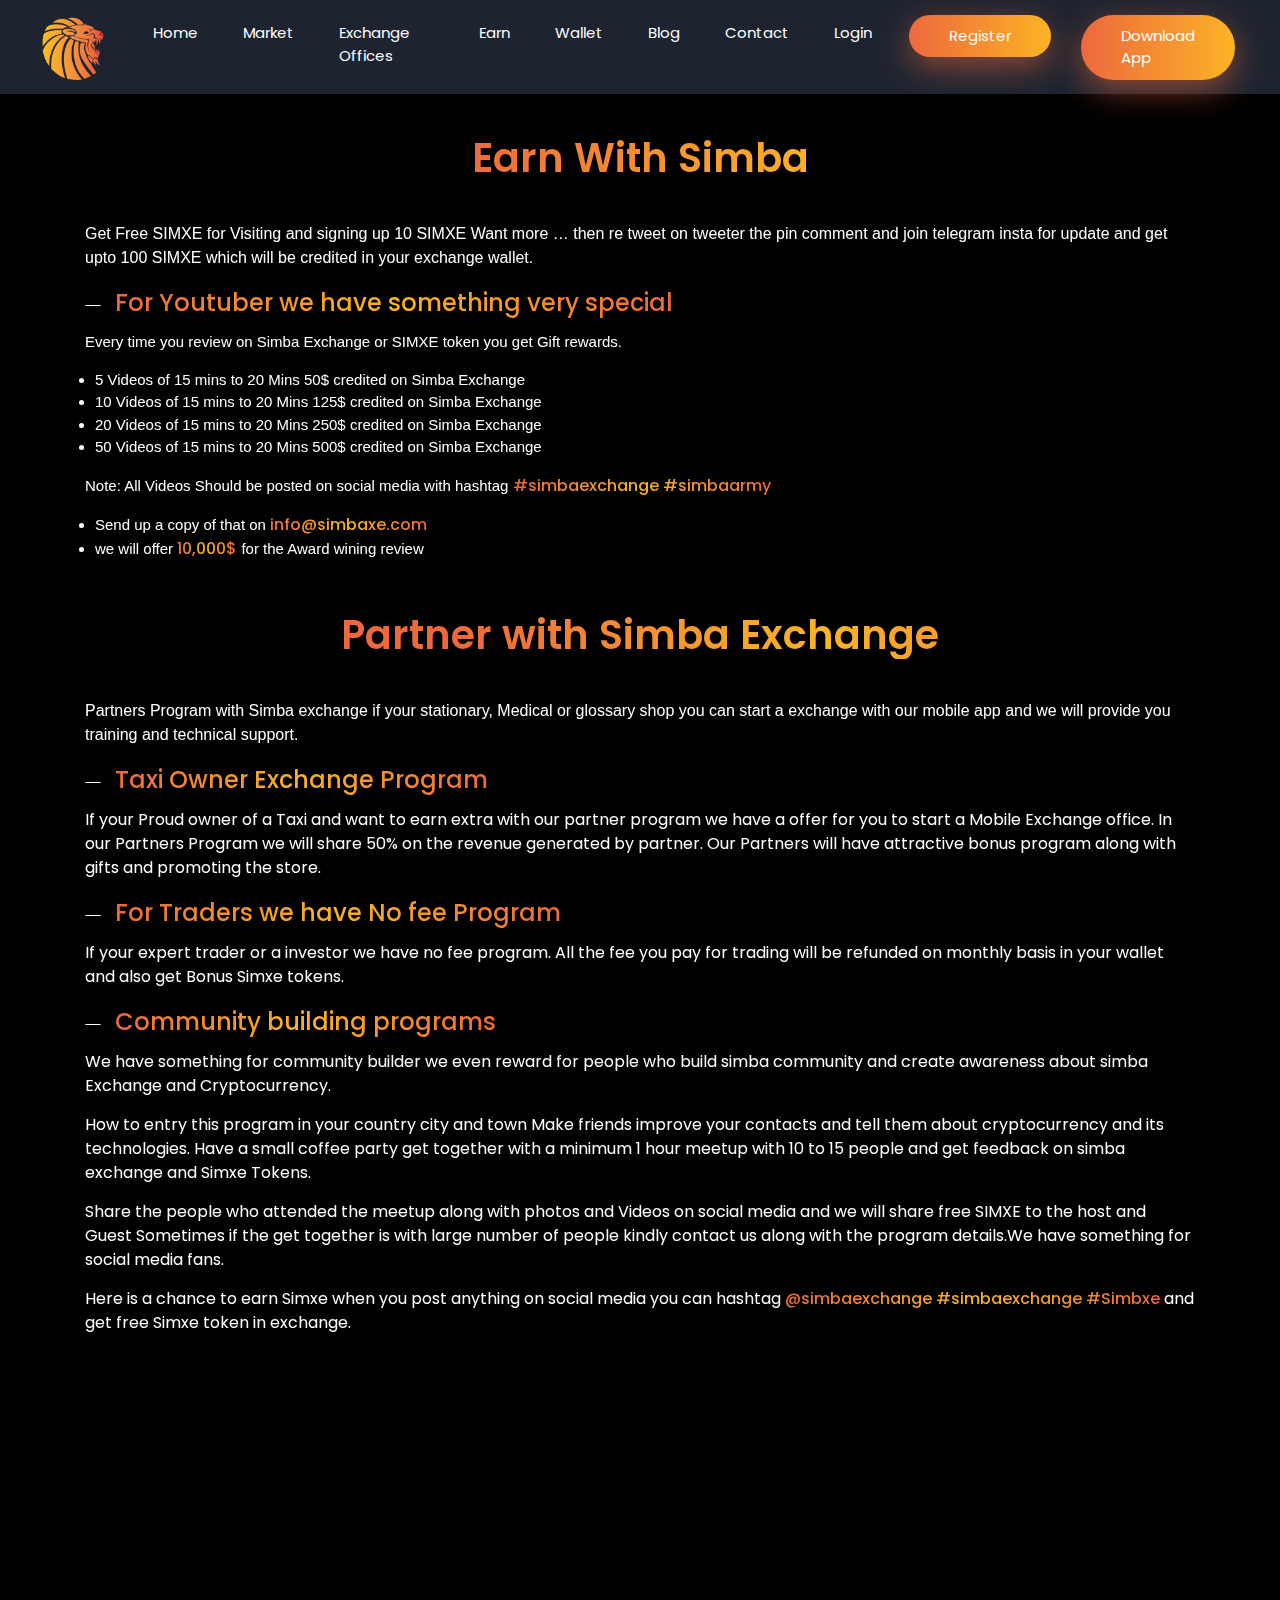
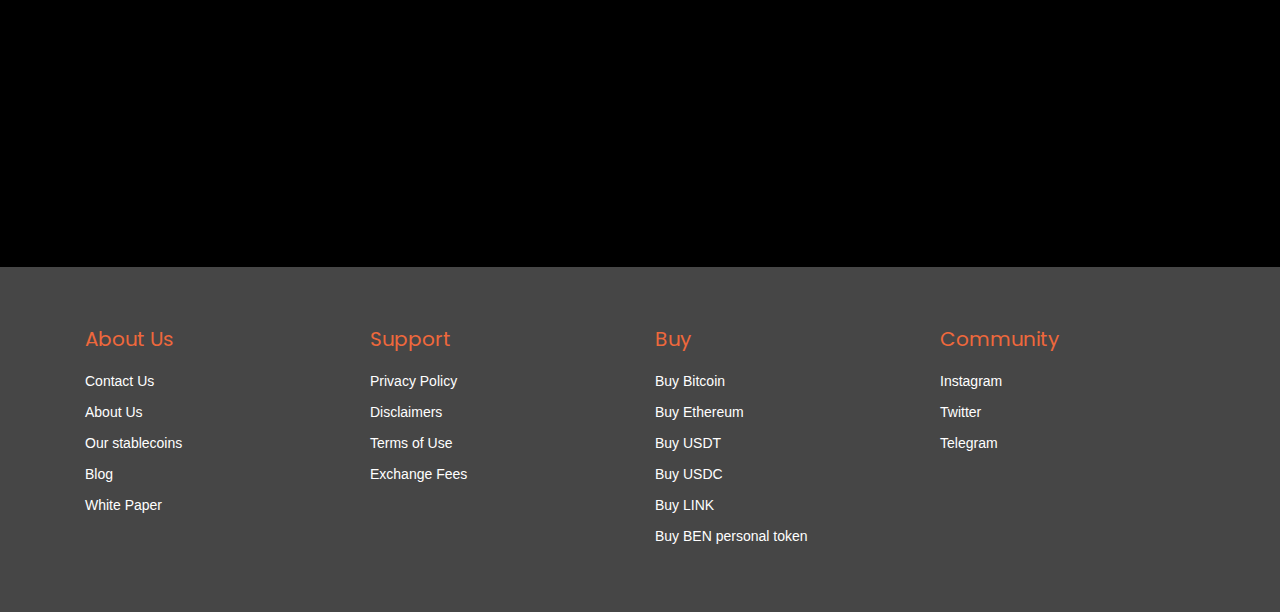
<file: earn.html>
<!DOCTYPE html>
<html lang="en">
<head>
  <script>(function(w,d,s,l,i){w[l]=w[l]||[];w[l].push({'gtm.start':
    new Date().getTime(),event:'gtm.js'});var f=d.getElementsByTagName(s)[0],
    j=d.createElement(s),dl=l!='dataLayer'?'&l='+l:'';j.async=true;j.src=
    'https://www.googletagmanager.com/gtm.js?id='+i+dl;f.parentNode.insertBefore(j,f);
    })(window,document,'script','dataLayer','GTM-TH9MH88');</script>

    <meta charset="UTF-8">
    <meta http-equiv="X-UA-Compatible" content="IE=edge">
    <meta name="viewport" content="width=device-width, initial-scale=1.0">
    <link rel="stylesheet" href="https://maxcdn.bootstrapcdn.com/bootstrap/4.0.0/css/bootstrap.min.css" integrity="sha384-Gn5384xqQ1aoWXA+058RXPxPg6fy4IWvTNh0E263XmFcJlSAwiGgFAW/dAiS6JXm" crossorigin="anonymous">
    <link rel="stylesheet" href="https://unpkg.com/aos@next/dist/aos.css" />
    <link rel="stylesheet" href="https://www.w3schools.com/w3css/4/w3.css">
    <script src="https://ajax.googleapis.com/ajax/libs/jquery/3.5.1/jquery.min.js"></script>
    <link rel="stylesheet" href="https://stackpath.bootstrapcdn.com/font-awesome/4.7.0/css/font-awesome.min.css">
    <link rel="stylesheet" href="style.css">
    <link rel="icon" type="image/x-icon" href="/images/Logo_nobg.png
    ">
    <title>Earn - Simba Exchange</title>
</head>
<body>
  <noscript><iframe src="https://www.googletagmanager.com/ns.html?id=GTM-TH9MH88"
    height="0" width="0" style="display:none;visibility:hidden"></iframe></noscript>

    <!-- <section id="banner"> -->
        <nav class="navbar navbar-expand-lg">
            <a class="navbar-brand" href="#"><img src="./Images/Logo_nobg.png" class="logo"></a>
            <button class="navbar-toggler" type="button" data-toggle="collapse" data-target="#navbarSupportedContent" aria-controls="navbarSupportedContent" aria-expanded="false" aria-label="Toggle navigation">
              <span class="navbar-toggler-icon"><i class="fa fa-2x fa-bars" style="color: #ee683c;font-size:18px;background-color:white;padding:10px;" aria-hidden="true"></i></span>
            </button>
            <div class="collapse navbar-collapse" id="navbarSupportedContent">
              <ul class="navbar-nav ml-auto">
                <li class="nav-item active">
                    <a class="nav-link" href="index.html">Home</a>
                  </li>
                <li class="nav-item active">
                  <a class="nav-link" href="#">Market</a>
                </li>
                <li class="nav-item">
                  <a class="nav-link" href="#">Exchange Offices</a>
                </li>
                <li class="nav-item">
                  <a class="nav-link" href="earn.html">Earn</a>
                </li>
                <li class="nav-item">
                    <a class="nav-link" href="#">Wallet</a>
                  </li>
                  <li class="nav-item">
                    <a class="nav-link" href="#">Blog</a>
                  </li>
                  <li class="nav-item">
                    <a class="nav-link" href="contact.html">Contact</a>
                  </li>
                  
                <li class="nav-item active">
                    <a class="nav-link" href="https://simbaxe.com/login" target="_blank">Login</a>
                  </li>
                  <li class="nav-item active">
                    <a class="nav-link register-btn" style="padding:10px 40px;border-radius:40px;" href="https://simbaxe.com/register" target="_blank">Register</a>
                  </li>
                  <li class="nav-item active">
                    <a class="nav-link register-btn" style="padding:10px 40px;border-radius:40px;" href="#" target="_blank">Download App</a>
                  </li>
              </ul>

              
            </div>
          </nav>
          <!-- </section> -->

          <section id="earn-content">
              <div class="container">
                <h1 class="earn-h1" data-aos="zoom-in">
                    Earn With Simba
                </h1>
                <p class="earn-p" data-aos="zoom-in">
                    Get Free SIMXE for Visiting and signing up 10 SIMXE 
Want more … then re tweet on tweeter the pin comment and join telegram insta for update and get upto 100 SIMXE which will be credited in your exchange wallet.
                </p>

                <div data-aos="zoom-in">
                <span style="color:white;font-size:20px;margin-right:10px;" >⏤</span>  <span class="banner-p taxi-owner">
                    For Youtuber we have something very special
                  </span>
                  <p class="yt-p">
                    Every time you review on Simba Exchange or SIMXE token you get Gift rewards.
                  </p>

                  <ul class="earn-ul">
                      <li>
                        5 Videos of 15 mins to 20 Mins    50$ credited on Simba Exchange 
                      </li>
                      <li>
                        10 Videos of 15 mins to 20 Mins  125$ credited on Simba Exchange
                      </li>
                      <li>
                        20 Videos of 15 mins to 20 Mins  250$ credited on Simba Exchange 
                      </li>
                      <li>
                        50 Videos of 15 mins to 20 Mins  500$ credited on Simba Exchange 
                      </li>
                  </ul>

                  <p class="yt-p">
                      Note: All Videos Should be posted on social media with hashtag <span class="banner-p myp1">#simbaexchange #simbaarmy </span>
                  </p>

                  <ul class="earn-ul">
                    <li>
                        Send up a copy of that on <span class="banner-p myp1"> <a href="mailto:info@simbaxe.com">info@simbaxe.com</a> </span>

                    </li>
                    <li>
                        we will offer <span class="banner-p myp1">10,000$</span> for the Award wining review
                    </li>
                    
                </ul>

            </div>
                <div class="partner" data-aos="zoom-in">
                    <h1 class="earn-h1">
                        Partner with Simba Exchange
                    </h1>
                    <p class="earn-p">
                        Partners Program with Simba exchange if your stationary, Medical or glossary shop you can start a exchange with our mobile app and we will provide you training and technical support.
                    </p>
                    <span style="color:white;font-size:20px;margin-right:10px;">⏤</span>  <span class="banner-p taxi-owner">
                        Taxi Owner Exchange Program
                      </span>
                      <p class="partner-p">
                        If your Proud owner of a Taxi and want to earn extra with our partner program we have a offer for you to start a Mobile Exchange office. In our Partners Program we will share 50% on the revenue generated by partner. Our Partners will have attractive bonus program along with gifts and promoting the store.
                      </p>

                      <span style="color:white;font-size:20px;margin-right:10px;">⏤</span>  <span class="banner-p taxi-owner">
                        For Traders we have No fee Program
                      </span>
                      <p class="partner-p">
                        If your expert trader or a investor we have no fee program. All the fee you pay for trading will be refunded on monthly basis in your wallet and also get Bonus Simxe tokens.
                      </p>

                      <span style="color:white;font-size:20px;margin-right:10px;">⏤</span>  <span class="banner-p taxi-owner">
                        Community building programs
                      </span>

                      <p class="partner-p">
                        We have something for community builder we even reward for people who build simba community and create awareness about simba Exchange and Cryptocurrency.
                      </p>

                      <p class="partner-p">
                        How to entry this program in your country city and town 
Make friends improve your contacts and tell them about cryptocurrency and its technologies.
Have a small coffee party get together with a minimum 1 hour meetup with 10 to 15 people and get feedback on simba exchange and Simxe Tokens.
                      </p>

                      <p class="partner-p">
                        Share the people who attended the meetup along with photos and Videos on social media and we will share free SIMXE to the host and Guest Sometimes if the get together is with large number of people kindly contact us along with the program details.We have something for social media fans.
                      </p>
                      <p class="partner-p">
                        Here is a chance to earn Simxe when you post anything on social media you can hashtag <span class="banner-p myp1">@simbaexchange #simbaexchange #Simbxe </span> and get free Simxe token in exchange.
                      </p>
                </div>

                 <p class="banner-p future" data-aos="zoom-in" >
                    " Lots More to Come in coming days with Simba Exchange stay tune 
And register today to get free Simxe the future King of token and Proud owner "

                 </p>
<div data-aos="zoom-in">
                 <span style="color:white;font-size:20px;margin-right:10px;">⏤</span>  <span class="banner-p taxi-owner">
                    Important Notes :-
                  </span>

                  <ul class="earn-ul">
                    <li>
                        All the social media post should point Simba Exchange.

                    </li>
                    <li>
                        If you post on social media kindly update your user id so we can credit your token and you keep a track on your earning.
                    </li>
                    
                </ul>
            </div>

                <div class="row block-row">
                    <div class="col-md-2 col-12 col-sm-12 col-lg-2">

                    </div>
                    <div class="col-md-8 col-12 col-sm-12 col-lg-8 blockchain" data-aos="flip-up">
                        <h1 class="blockchain-h1">
                            For Blockchain developer and software developer
                        </h1>
                        <p class="blockchain-p">
                            We welcome blockchain developer to be our partner on technologies sharing and improvement program.If you have something creative on blockchain projects we can help you to reach your goals and complete your Dream.
                        </p>
                        <h1 class="quote-h1">
                            "Partner with Simba Exchange your partner in Success"
                        </h1>
                    </div>
                    <div class="col-md-2 col-12 col-sm-12 col-lg-2">
                        
                    </div>
                </div>
                
              </div>
          </section>


    <section id="footer">
        <div class="container">
          <div class="row">
            <div class="col-md-3 col-12 col-sm-12 col-lg-3">
              <h4 class="footer-h4">
                About Us
              </h4>
              <ul class="footer-ul">
                <li>
                  <a href="contact.html">Contact Us</a>
                </li>
                <li>
                  <a href="#">About Us</a>
                </li>
                <li>
                  <a href="#">Our stablecoins</a>
                </li>
                <li>
                  <a href="#">Blog</a>
                </li>
                <li>
                  <a href="#">White Paper</a>
                </li>
  
              </ul>
            </div>
            <div class="col-md-3 col-12 col-sm-12 col-lg-3">
              <h4 class="footer-h4">
                Support
              </h4>
              <ul class="footer-ul">
                <li>
                  <a href="#">Privacy Policy</a>
                </li>
                <li>
                  <a href="#">Disclaimers</a>
                </li>
                <li>
                  <a href="#">Terms of Use</a>
                </li>
                <li>
                  <a href="fees.html">Exchange Fees</a>
                </li>
  
              </ul>
            </div>
            <div class="col-md-3 col-12 col-sm-12 col-lg-3">
              <h4 class="footer-h4">
                Buy
              </h4>
              <ul class="footer-ul">
                <li>
                  <a href="#">Buy Bitcoin</a>
                </li>
                <li>
                  <a href="#">Buy Ethereum</a>
                </li>
                <li>
                  <a href="#">Buy USDT</a>
                </li>
                <li>
                  <a href="#">Buy USDC</a>
                </li>
                <li>
                  <a href="#">Buy LINK</a>
                </li>
                <li>
                  <a href="#">Buy BEN personal token</a>
                </li>
  
              </ul>
            </div>
            <div class="col-md-3 col-12 col-sm-12 col-lg-3">
              <h4 class="footer-h4">
                Community
              </h4>
              <ul class="footer-ul">
                <li>
                  <a href="https://www.instagram.com/SimbaExchange/" target="_blank">Instagram</a>
                </li>
                <li>
                  <a href="https://twitter.com/ExchangeSimba" target="_blank">Twitter</a>
                </li>
                <li>
                  <a href="https://telegram.com/SimbaExchange" target="_blank">Telegram</a>
                </li>
               
  
              </ul>
            </div>
          </div>
        </div>
      </section>
  
      <script src="https://unpkg.com/aos@next/dist/aos.js"></script>
      <script>
        AOS.init({
            offset: 180,
            duration: 1000
        });
    </script>
        <script>
          setTimeout(function(){
            $('.loader_bg').fadeToggle();
          }, 3000);
        </script>
      <script src="https://cdnjs.cloudflare.com/ajax/libs/popper.js/1.12.9/umd/popper.min.js" integrity="sha384-ApNbgh9B+Y1QKtv3Rn7W3mgPxhU9K/ScQsAP7hUibX39j7fakFPskvXusvfa0b4Q" crossorigin="anonymous"></script>
      <script src="https://maxcdn.bootstrapcdn.com/bootstrap/4.0.0/js/bootstrap.min.js" integrity="sha384-JZR6Spejh4U02d8jOt6vLEHfe/JQGiRRSQQxSfFWpi1MquVdAyjUar5+76PVCmYl" crossorigin="anonymous"></script>
  </body>
  </html>
</file>
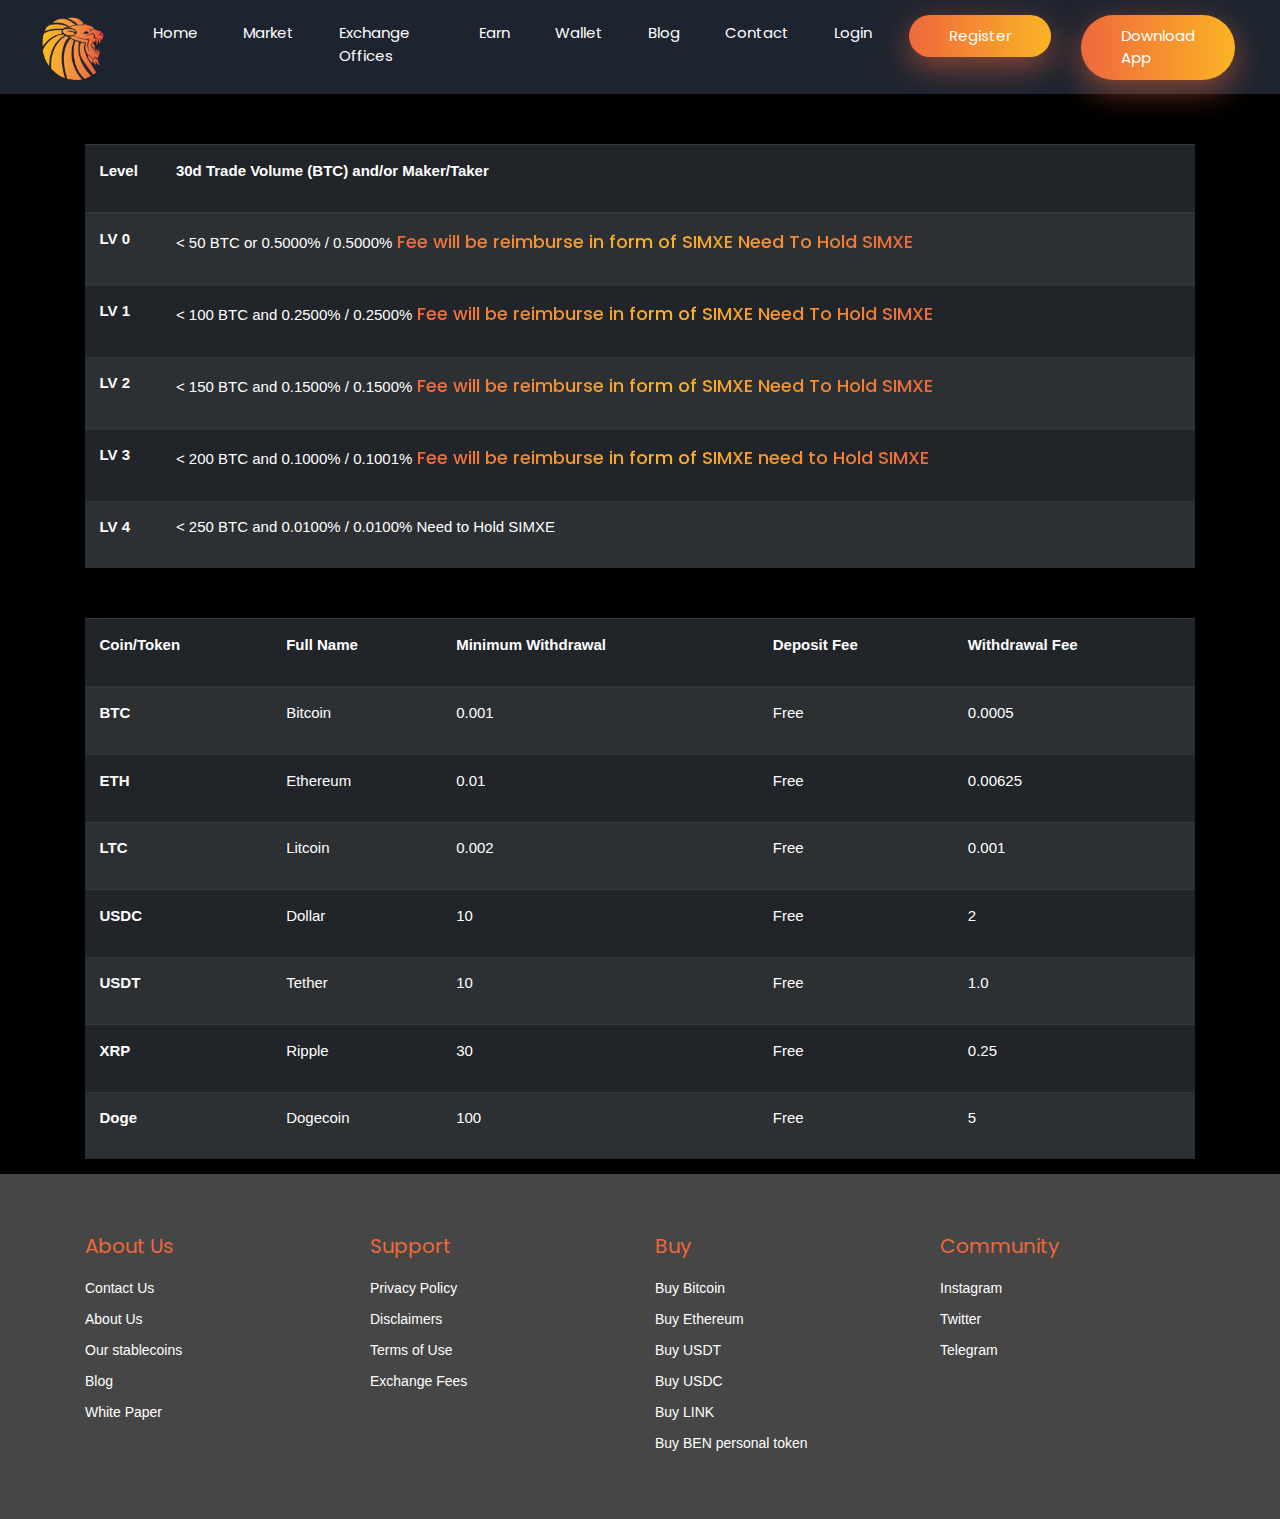
<file: fees.html>
<!DOCTYPE html>
<html lang="en">
<head>
  <script>(function(w,d,s,l,i){w[l]=w[l]||[];w[l].push({'gtm.start':
    new Date().getTime(),event:'gtm.js'});var f=d.getElementsByTagName(s)[0],
    j=d.createElement(s),dl=l!='dataLayer'?'&l='+l:'';j.async=true;j.src=
    'https://www.googletagmanager.com/gtm.js?id='+i+dl;f.parentNode.insertBefore(j,f);
    })(window,document,'script','dataLayer','GTM-TH9MH88');</script>

    <meta charset="UTF-8">
    <meta http-equiv="X-UA-Compatible" content="IE=edge">
    <meta name="viewport" content="width=device-width, initial-scale=1.0">
    <link rel="stylesheet" href="https://maxcdn.bootstrapcdn.com/bootstrap/4.0.0/css/bootstrap.min.css" integrity="sha384-Gn5384xqQ1aoWXA+058RXPxPg6fy4IWvTNh0E263XmFcJlSAwiGgFAW/dAiS6JXm" crossorigin="anonymous">
    <link rel="stylesheet" href="https://unpkg.com/aos@next/dist/aos.css" />
    <link rel="stylesheet" href="https://www.w3schools.com/w3css/4/w3.css">
    <script src="https://ajax.googleapis.com/ajax/libs/jquery/3.5.1/jquery.min.js"></script>
    <link rel="stylesheet" href="https://stackpath.bootstrapcdn.com/font-awesome/4.7.0/css/font-awesome.min.css">
    <link rel="stylesheet" href="style.css">
    <link rel="icon" type="image/x-icon" href="/images/Logo_nobg.png
    ">
    <title>Fees - Simba Exchange</title>
</head>
<body>
  <noscript><iframe src="https://www.googletagmanager.com/ns.html?id=GTM-TH9MH88"
    height="0" width="0" style="display:none;visibility:hidden"></iframe></noscript>

    <!-- <section id="banner"> -->
        <nav class="navbar navbar-expand-lg">
            <a class="navbar-brand" href="#"><img src="./Images/Logo_nobg.png" class="logo"></a>
            <button class="navbar-toggler" type="button" data-toggle="collapse" data-target="#navbarSupportedContent" aria-controls="navbarSupportedContent" aria-expanded="false" aria-label="Toggle navigation">
              <span class="navbar-toggler-icon"><i class="fa fa-2x fa-bars" style="color: #ee683c;font-size:18px;background-color:white;padding:10px;" aria-hidden="true"></i></span>
            </button>
            <div class="collapse navbar-collapse" id="navbarSupportedContent">
              <ul class="navbar-nav ml-auto">
                <li class="nav-item active">
                    <a class="nav-link" href="index.html">Home</a>
                  </li>
                <li class="nav-item active">
                  <a class="nav-link" href="#">Market</a>
                </li>
                <li class="nav-item">
                  <a class="nav-link" href="#">Exchange Offices</a>
                </li>
                <li class="nav-item">
                  <a class="nav-link" href="earn.html">Earn</a>
                </li>
                <li class="nav-item">
                    <a class="nav-link" href="#">Wallet</a>
                  </li>
                  <li class="nav-item">
                    <a class="nav-link" href="#">Blog</a>
                  </li>
                  <li class="nav-item">
                    <a class="nav-link" href="contact.html">Contact</a>
                  </li>
                  
                <li class="nav-item active">
                    <a class="nav-link" href="https://simbaxe.com/login" target="_blank">Login</a>
                  </li>
                  <li class="nav-item active">
                    <a class="nav-link register-btn" style="padding:10px 40px;border-radius:40px;" href="https://simbaxe.com/register" target="_blank">Register</a>
                  </li>
                  <li class="nav-item active">
                    <a class="nav-link register-btn" style="padding:10px 40px;border-radius:40px;" href="#" target="_blank">Download App</a>
                  </li>
              </ul>

              
            </div>
          </nav>


          <section id="fees-content">
              <div class="container">
                <table class="table table-striped table-dark table-sm table-md first-table" data-aos="zoom-in">
                  <thead>
                    <tr>
                      <th scope="col"> <p class="mine">Level</p></th>
                      <th scope="col"> <p class="mine">30d Trade Volume (BTC)	and/or	Maker/Taker</p></th>
                      
                    </tr>
                  </thead>
                  <tbody style="margin:30px;">
                    <tr>
                      <th scope="row">
                        <p class="mine">LV 0 </p></th>
                      <td><p class="mine">< 50 BTC	or	0.5000% / 0.5000%   <span class="banner-p">Fee will be reimburse in form of SIMXE Need To Hold SIMXE</span></p></td>
                     
                    </tr>
                    <tr>
                      <th scope="row"><p class="mine">LV 1</p></th>
                      <td><p class="mine">< 100 BTC	and	0.2500% / 0.2500%   <span class="banner-p">Fee will be reimburse in form of SIMXE Need To Hold SIMXE</span>
                      </p></td>
                      
                    </tr>
                    <tr>
                      <th scope="row"><p class="mine">LV 2</p></th>
                      <td><p class="mine">< 150 BTC	and	0.1500% / 0.1500%  <span class="banner-p"> Fee will be reimburse in form of SIMXE Need To Hold SIMXE</span></p></td>
                      
                    </tr>

                    <tr>
                      <th scope="row"><p class="mine">LV 3</p></th>
                      <td><p class="mine">< 200 BTC	and	0.1000% / 0.1001%  <span class="banner-p"> Fee will be reimburse in form of SIMXE need to Hold SIMXE</span></p></td>
                      
                    </tr>

                    <tr>
                      <th scope="row"><p class="mine">LV 4</p></th>
                      <td><p class="mine">< 250 BTC	and	0.0100% / 0.0100%  Need to Hold SIMXE</p></td>
                      
                    </tr>
        
                    
                  </tbody>
                </table>


                <table class="table table-striped table-dark table-sm table-md second-table" data-aos="zoom-in">
                  <thead>
                    <tr>
                      <th scope="col"> <p class="mine">Coin/Token</p></th>
                      <th scope="col"> <p class="mine">Full Name</p></th>
                      <th scope="col"> <p class="mine">Minimum Withdrawal</p></th>
                      <th scope="col"> <p class="mine">Deposit Fee</p></th>
                      <th scope="col"> <p class="mine">Withdrawal Fee</p></th>
                    </tr>
                  </thead>
                  <tbody style="margin:30px;">
                    <tr>
                      <th scope="row">
                        <p class="mine">BTC</p></th>
                      <td><p class="mine">Bitcoin</p></td>
                      <td><p class="mine">0.001	</p></td>
                      <td><p class="mine">Free</p></td>
                      <td><p class="mine">0.0005	</p></td>
                      
                    </tr>
           
                    <tr>
                      <th scope="row"><p class="mine">ETH</p></th>
                      <td><p class="mine">Ethereum
                      </p></td>
                      <td><p class="mine">0.01</p></td>
                      <td><p class="mine">Free</p></td>
                      <td><p class="mine">0.00625	</p></td>
                    </tr>

                    <tr>
                      <th scope="row"><p class="mine">LTC</p></th>
                      <td><p class="mine">Litcoin</p></td>
                      <td><p class="mine">
                        0.002</p></td>
                        <td><p class="mine">Free</p></td>
                        <td><p class="mine">0.001	</p></td>
                        
                    </tr>
                    					
                    <tr>
                      <th scope="row"><p class="mine">USDC</p></th>
                      <td><p class="mine">Dollar</p></td>
                      <td><p class="mine">
                        10</p></td>
                        <td><p class="mine">Free</p></td>
                        <td><p class="mine">2	</p></td>
                        
                    </tr>
                   
                    <tr>
                      <th scope="row"><p class="mine">USDT</p></th>
                      <td><p class="mine">Tether</p></td>
                      <td><p class="mine">
                        10</p></td>
                        <td><p class="mine">Free</p></td>
                        <td><p class="mine">1.0	</p></td>
                        
                    </tr>
                    									
                    <tr>
                      <th scope="row"><p class="mine">XRP</p></th>
                      <td><p class="mine">Ripple</p></td>
                      <td><p class="mine">
                        30</p></td>
                        <td><p class="mine">Free</p></td>
                        <td><p class="mine">0.25	</p></td>
                        
                    </tr>
                    				
                    <tr>
                      <th scope="row"><p class="mine">Doge</p></th>
                      <td><p class="mine">Dogecoin</p></td>
                      <td><p class="mine">
                        100</p></td>
                        <td><p class="mine">Free</p></td>
                        <td><p class="mine">5	</p></td>
                        
                    </tr>
        
                    
                  </tbody>
                </table>
              </div>
          </section>



          <section id="footer">
            <div class="container">
              <div class="row">
                <div class="col-md-3 col-12 col-sm-12 col-lg-3">
                  <h4 class="footer-h4">
                    About Us
                  </h4>
                  <ul class="footer-ul">
                    <li>
                      <a href="contact.html">Contact Us</a>
                    </li>
                    <li>
                      <a href="#">About Us</a>
                    </li>
                    <li>
                      <a href="#">Our stablecoins</a>
                    </li>
                    <li>
                      <a href="#">Blog</a>
                    </li>
                    <li>
                      <a href="#">White Paper</a>
                    </li>
      
                  </ul>
                </div>
                <div class="col-md-3 col-12 col-sm-12 col-lg-3">
                  <h4 class="footer-h4">
                    Support
                  </h4>
                  <ul class="footer-ul">
                    <li>
                      <a href="#">Privacy Policy</a>
                    </li>
                    <li>
                      <a href="#">Disclaimers</a>
                    </li>
                    <li>
                      <a href="#">Terms of Use</a>
                    </li>
                    <li>
                      <a href="fees.html">Exchange Fees</a>
                    </li>
      
                  </ul>
                </div>
                <div class="col-md-3 col-12 col-sm-12 col-lg-3">
                  <h4 class="footer-h4">
                    Buy
                  </h4>
                  <ul class="footer-ul">
                    <li>
                      <a href="#">Buy Bitcoin</a>
                    </li>
                    <li>
                      <a href="#">Buy Ethereum</a>
                    </li>
                    <li>
                      <a href="#">Buy USDT</a>
                    </li>
                    <li>
                      <a href="#">Buy USDC</a>
                    </li>
                    <li>
                      <a href="#">Buy LINK</a>
                    </li>
                    <li>
                      <a href="#">Buy BEN personal token</a>
                    </li>
      
                  </ul>
                </div>
                <div class="col-md-3 col-12 col-sm-12 col-lg-3">
                  <h4 class="footer-h4">
                    Community
                  </h4>
                  <ul class="footer-ul">
                    <li>
                      <a href="https://www.instagram.com/SimbaExchange/" target="_blank">Instagram</a>
                    </li>
                    <li>
                      <a href="https://twitter.com/ExchangeSimba" target="_blank">Twitter</a>
                    </li>
                    <li>
                      <a href="https://telegram.com/SimbaExchange" target="_blank">Telegram</a>
                    </li>
                   
      
                  </ul>
                </div>
              </div>
            </div>
          </section>
      
          <script src="https://unpkg.com/aos@next/dist/aos.js"></script>
          <script>
            AOS.init({
                offset: 180,
                duration: 1000
            });
        </script>
            <script>
              setTimeout(function(){
                $('.loader_bg').fadeToggle();
              }, 3000);
            </script>
          <script src="https://cdnjs.cloudflare.com/ajax/libs/popper.js/1.12.9/umd/popper.min.js" integrity="sha384-ApNbgh9B+Y1QKtv3Rn7W3mgPxhU9K/ScQsAP7hUibX39j7fakFPskvXusvfa0b4Q" crossorigin="anonymous"></script>
          <script src="https://maxcdn.bootstrapcdn.com/bootstrap/4.0.0/js/bootstrap.min.js" integrity="sha384-JZR6Spejh4U02d8jOt6vLEHfe/JQGiRRSQQxSfFWpi1MquVdAyjUar5+76PVCmYl" crossorigin="anonymous"></script>
      </body>
      </html>
</file>
<file: style.css>
@import url('https://fonts.googleapis.com/css2?family=Poppins:wght@300;400;500;600&display=swap');
body{
    background-color: black;
}
/* background: linear-gradient(to right, #000099 0%, #ff0066 100%);border:0px solid white; */
.nav-link{
    color:white;
    font-family:"Poppins",sans-serif;
}
/* #ee683c */
/* #fbb426 */
.nav-link:hover{
    color:#ee683c;
            transition: 0.7s;
}
nav{
    background-color: #1d2430;
}
.navbar-brand{
    color:white;
}
.logo{
    height:70px;
    width:100%;
}
.nav-link{
    margin-right:30px;
    transition:0.7s;
}
.register-btn{
    background: linear-gradient(to right, #ee683c 0%, #fbb426 100%);
    -webkit-box-shadow:0px 100px 64px rgba(238, 104, 60,.54);box-shadow:0 10px 32px rgba(238, 104, 60,.54);background-color:#ee683c;-webkit-transition:background-color .4s,-webkit-box-shadow .4s;transition:background-color .4s,-webkit-box-shadow .4s;-o-transition:background-color .4s,box-shadow .4s;transition:background-color .4s,box-shadow .4s;transition:background-color .4s,box-shadow .4s,-webkit-box-shadow .4s;
    border:0px solid white;
    color:white;
}
.register-btn:hover{
    color:white;
    background: linear-gradient(to right, #fbb426 0%, #ee683c 100%);
}
#banner{
    background-image: url('./Images/why-icon-bg.png');
    height:100%;
    width:100%;
    background-repeat: no-repeat;
    background-position: left;
    background-size: cover;
}
.banner-h1{
    color:white;
            font-family:"Poppins",sans-serif;
            font-size:45px;
}
.banner-row{
    margin-top:150px;
}
.banner-p{
    background: linear-gradient(to right,#ee683c,#fbb426,#ee683c
    );
    -webkit-text-fill-color: transparent;
    -webkit-background-clip: text; 
    font-weight:400;
    font-size:20px;
    font-weight:600;
    font-family:"Poppins",sans-serif;
}
.banner-p-2{
    color:white;
    font-size:18px;
    font-family:"Poppins",sans-serif;
    font-weight:300;
    margin-top:20px;
}
.mybtn{
    margin-top:30px;
    font-size:16px;
    padding:15px 40px;
    border-radius:45px;
}
.mygif{
    height:100%;
    width:100%;
    position: relative;
    bottom:80px;
}
.loader_bg{
    position:fixed;
    z-index:999999;
    background: #1d2430 url(./Images/mygif.gif) center no-repeat;
    background-size:40%;
    width:100%;
    height:100%;
  }

/* why  */

#why{
    background-image: url('./Images/download-bg.png');
    background-position: center;
    background-size: cover;
    background-repeat: no-repeat;
    height:100%;
    width:100%;
    padding-top:150px;
    padding-bottom:200px;
}
.why-h1{
    text-align:center;
    font-size:100px;
    background: linear-gradient(to right,#ee683c,#fbb426
    );
    -webkit-text-fill-color: transparent;
    -webkit-background-clip: text;
    font-family:"Poppins",sans-serif;
    font-weight:600;
    opacity: 0.2;
}
.why-h3{
    background: linear-gradient(to right,#ee683c,#fbb426,#ee683c
    );
    -webkit-text-fill-color: transparent;
    -webkit-background-clip: text;
    font-family:"Poppins",sans-serif;
    text-align: center;
    position:relative;
    bottom:90px;
    font-size:40px;
    font-weight:600;
}
.why-row{
    margin-top:50px;
}
.icon-h3{
    background: linear-gradient(to right,#ee683c,#fbb426,#ee683c
    );
    -webkit-text-fill-color: transparent;
    -webkit-background-clip: text;
    font-family:"Poppins",sans-serif;
    margin-top:20px;
}
.myicon{
    height:150px;
    width:150px;
}
.affiliate-icon{
    height:150px;
    width:180px;
}
.icon-p{
    color:white;
    font-size:16px;
    font-family:"Poppins",sans-serif;
    font-weight:400;
    margin-top:30px;
}
.row-2{
    margin-top:50px;
}

#safety{
    margin-top:100px;
    margin-bottom:100px;
}
.safety-h1{
    color:white;
    font-family:"Poppins",sans-serif;
    font-weight:600;
    font-size:50px;
}
.safety-p{
    color:white;
    margin-top:30px;
    font-family:"Poppins",sans-serif;
    font-weight:400;
}
.close-h1{
    font-size:60px;
    color:white;
}
.close-h1 .banner-p{
    font-size:60px;
}
.closer-p{
    font-size:16px;
    color:white;
    font-family:"Poppins",sans-serif;
    margin-top:30px;
}
.mybox{
    padding:20px 30px;
    margin-top:30px;
    background:linear-gradient(to right bottom,#ee683c,#fbb426);
    border-radius: 10px;
}
.mybox-title{
    color:white;
    font-size:18px;
    font-weight:600;
    font-family:"Poppins",sans-serif;
}
.mybox-p{
    font-size:14px;
    margin-top:20px;
    margin-bottom:20px;
    color:white;
}
.sell{
    border:1px solid white;
    color:white;
    font-family:"poppins",sans-serif;
    font-size:16px;
    padding:10px 30px;
    background: none;
    border-radius:45px;
    margin-top:20px;
    margin-bottom:20px;
}
.sell:hover{
    background-color:white;
    color:black;
    transition:0.7s;
}
.shop-png{
    height:500px;
    width:400px;
}
.shop-gif{
    height:450px;
    width:100%;
    position: relative;
    bottom:80px;
}

/* trading  */
#trading{
    background-image: url('./Images/faq-bg.png');
    background-position: center;
    background-repeat: no-repeat;
    background-size: cover;
    height:100%;
    width:100%;
    margin-top:100px;
}
.banner-p{
    color:white;
    font-size:18px;
    font-weight:500;
}

.trading-h1{
    font-size:50px;
}
.trading-row{
    padding:50px 0px;
}
.trading-p{
    color:white;
    font-weight:600;
}

.trade-btn{
    background:none;
    border:1px solid white;
    color:white;
    margin-left:20px;
    box-shadow: none;
}
.trade-btn:hover{
    background:white;
    transition:0.7s;
    color:black;
}

#invest {
    margin-top:50px;
    margin-bottom:50px;
}

/* contact  */
#contact{
    margin-top:100px;
    margin-bottom:50px;
}
.icon-img{
    height:30px;
    width:30px;
}
.contact-img{
    height:40px;
    width:30px;
}
.contact-row{
    margin-top:30px;
}
.contact-p{
    color:white;
    font-weight:300;
    font-size:14px;position: relative;top:5px;
    font-family: "Poppins",sans-serif;
}
.contact-p:hover{
    color:#ee683c;
    text-decoration: none;
    transition:0.7s;
}
.social-links{
    margin-top:30px;
}
.social-img{
    height:40px;
    width:40px;
    margin-right:20px;
}
.social-img:hover{
    color:#ee683c;
}
/* footer  */

#footer{
    background: #464646;
    padding:50px 0px;
}
.footer-h4{
    color:white;
    font-weight:600px;
    font-size:20px;
    font-family:"Poppins",sans-serif;
}
.footer-ul{
    list-style-type: none;
    position:relative;
    right:40px;
    margin-top:20px;
}
.footer-ul li{
    color:white;
    margin-top:10px;
    font-size:14px;
}
.footer-ul li:hover a{
    color:#ee683c;
    transition:0.4s;
    text-decoration:none;
}
.mobile-row{
    display:none;
}
.footer-h4{
    color:#ee683c;
}

/* cards  */
#cards{
    background-color: #464646;
    padding-top:40px;
    padding-bottom:40px;
}
.card-img{
  height:80%;
  width:100%;
}
.card-row{
    position:relative;
    left:8%;
}

#price{
    margin-top:100px;
}
.trade-btn-2{
    margin-top:0px;
    padding:5px 30px;
    margin-top:10px;
    margin-bottom:10px;
}
.mine{
    padding-top:10px;
    padding-bottom:10px;
    padding-left:10px;
}



/* earn page  */
.earn-h1{
    color:#ee683c;
    font-size:40px;
    font-family:"Poppins",sans-serif;
    font-weight:600;
    text-align: center;
    background: linear-gradient(to right,#ee683c,#ee683c,#fbb426,#ee683c
    );
    -webkit-text-fill-color: transparent;
    -webkit-background-clip: text; 
}
#earn-content{
    margin-top:40px;
    margin-bottom:40px;
}
.myhr{
    border:2px solid #ee683c;
    width:30%;
}
.earn-p{
    color:white;
    font-size:16px;
    margin-top:40px;
}
.yt-p{
    color:white;
    margin-top:10px;
}
.earn-ul{
    color:white;
    position:relative;
    right:30px;
}
.orange{
    color:#ee683c;
}
.myp1{
    font-size:16px;
}

.partner{
    margin-top:50px;
}
.partner-p{
    color:white;
    font-size:16px;
    font-family:"Poppins",sans-serif;
    margin-top:10px;
}
.future{
    text-align: center;
    margin-top:40px;
}

.blockchain{
    margin-top:50px;
    margin-bottom:50px;
    background:linear-gradient(to bottom right,#ee683c, #fbb426);
    padding:10px 20px;
    border-radius: 10px;
}
.blockchain-h1{
    color:white;
    font-size:25px;
    font-weight:600;
}
.blockchain-p{
    color:white;
    font-size:14px;
    font-weight:550;
}
.quote-h1{
    color:white;
    font-size:24px;
    font-weight:600;
}

/* fees page  */
.first-table{
    margin-top:50px;
}
.second-table{
    margin-top:50px;
}

/* contact us  */
.contact-left-h1{
    font-size:40px;
    font-weight:600;
    font-family:"Exo 2", sans-serif;
}
#contact-form{
    margin-top:50px;
    margin-bottom:50px;
}
.contact-left-p{
    font-size:16px;
    color:white;
}
.contact-label{
    font-size:17px;
    margin-top:20px;
}
.contact-input{
    padding:15px 15px;
}
.contact-form{
    margin-top:20px;
}
.contact-textarea{
    height:130px;
}
.contact-submit-btn{
    background:linear-gradient(to right, #ee683c, #fbb426);
    color:white;
    margin-top:20px;
    padding:15px 0px;
    font-size:20px;
}
.contact-submit-btn:hover{
    background-color:black;
    color:white;
    transition: 0.7s;
}
.contact-right{
    text-align:center;
    margin-left:auto;
    margin-right: auto;
}
.contact-right img{
    height:100%;
    width:100%;
    margin-left:auto;
    margin-right: auto;
    text-align:center;
    margin-left:100px;
    margin-top:30px;
}
.contact-right-top{
    display:none;
}
label{
    font-size:16px;
    color:white;
}
.contact-img{
    height:100%;
    width:100%;
}
.taxi-owner{
    font-size:24px;
}
@media (max-width:500px){
    .desktop-row{
        display: none;
    }
    .mobile-row{
        display:inline-block
    }
    .banner-row{
        margin-top:50px;
    }
    .banner-h1{
        font-size:30px;
    }
    .banner-p{
        font-size:14px;
    }
    .mygif{
        height:100%;
        width:100%;
        position: relative;
        bottom:20px;
    }
    #why{
        margin-top:40px;
    }
    .why-h1{
        display: none;
    }
    .icon-box{
        margin-top:40px;
    }
    .row-2{
        margin-top:0px;
    }
    .shop-gif{
        height:100%;
        width:100%;
        position: relative;
        bottom:0px;
    }
    .shop-png{
        height:100%;
        width:100%;
    }
    .close-h1{
        font-size:30px;
    }
    #safety{
        margin-bottom:0px;
    }
    .shop-png{
        margin-top:50px;
    }
    #trading{
        margin-top:50px;
    }
    .trade-btn{
        margin-left:0px;
    }
    .partner-btn{
        padding:15px 70px;
    }
    .find-row{
        margin-top:30px;
    }
    .footer-h4{
        margin-top:30px;
    }
    .register-btn{
        margin-top:20px;
    }
    .navbar-collapse{
        background-color: black;
        text-align: center;
        padding-top:20px;
        padding-bottom:20px;
    }
    .card-img{
        height:100%;
       border-radius: 10px;
        width:100%;
      }
      .card-row{
          margin-left:0px;
          margin-right:0px;
          position:relative;
          left:0%;
      }
      #cards{
        background-color: #464646;
        padding-top:10px;
        padding-bottom:10px;
    }

      #banner{
          margin-bottom:20px;
      }
      
      .card-1{
          margin-top:20px;
      }

      /* earn page  */
      .blockchain-h1{
          font-size:20px;
      }
      .blockchain{
          padding:10px;
      }
      .quote-h1{
          font-size:20px;
      }
      .block-row{
          margin-left:3px;
          margin-right:3px;
      }
      .earn-h1{
          font-size:30px;
      }
      .contact-img{
          display: none;
      }
      nav{
          text-align: center;
      }
      .nav-link{
          text-align: center;
      }
      .register-btn{
          position:relative;
          left:15px;
      }
}
</file>
